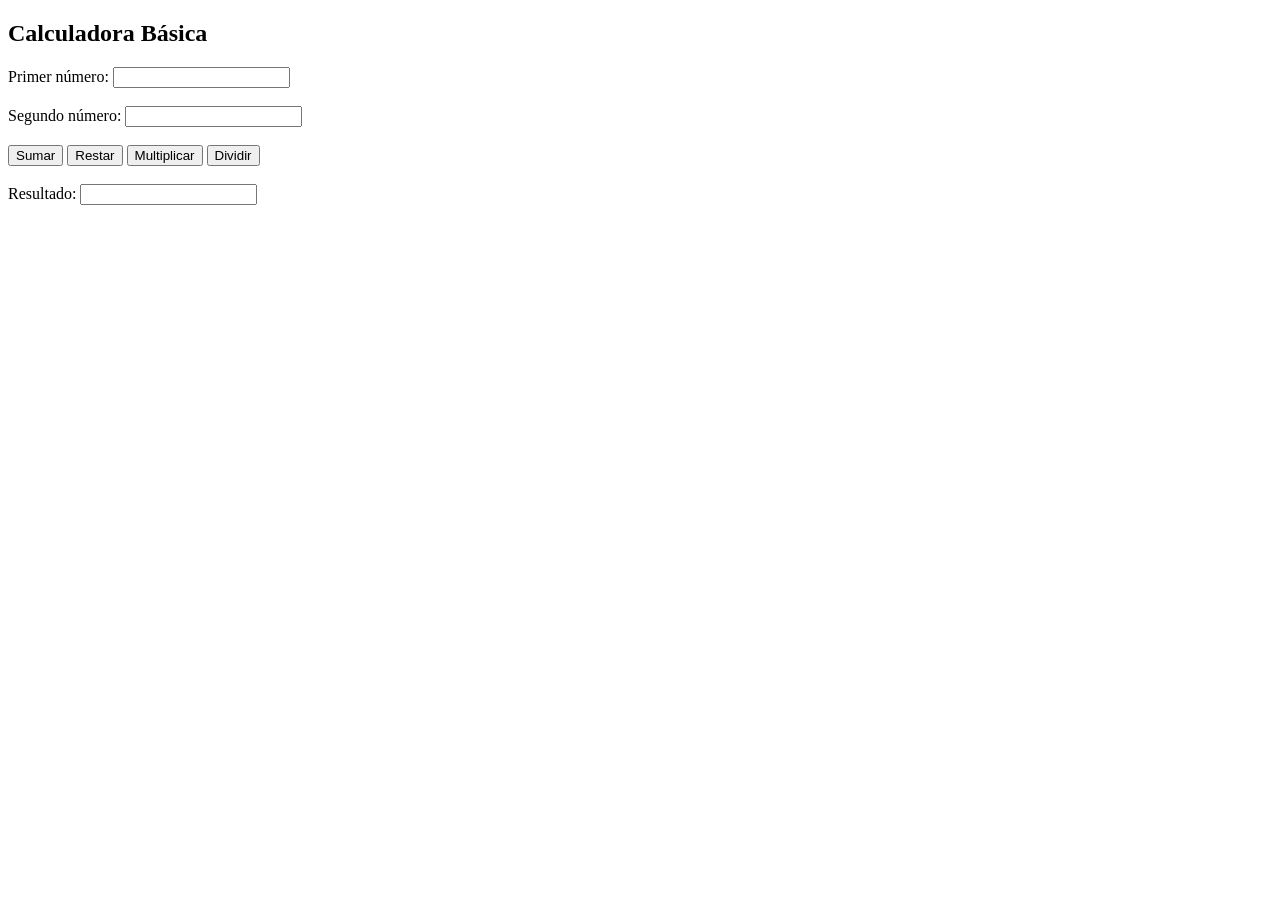
<file: Calculadora_1/Calculadora/calcu.html>
<!DOCTYPE html>
<html>
<head>
<meta charset="utf-8"/>
<title>Calculadora JS</title>

<script>
function sumar() {
    let num1 = parseFloat(document.calculadora.valor1.value);
    let num2 = parseFloat(document.calculadora.valor2.value);
    document.calculadora.resultado.value = num1 + num2;
}

function restar() {
    let num1 = parseFloat(document.calculadora.valor1.value);
    let num2 = parseFloat(document.calculadora.valor2.value);
    document.calculadora.resultado.value = num1 - num2;
}

function multiplicar() {
    let num1 = parseFloat(document.calculadora.valor1.value);
    let num2 = parseFloat(document.calculadora.valor2.value);
    document.calculadora.resultado.value = num1 * num2;
}

function dividir() {
    let num1 = parseFloat(document.calculadora.valor1.value);
    let num2 = parseFloat(document.calculadora.valor2.value);

    if(num2 === 0){
        alert("No se puede dividir entre 0");
    } else {
        document.calculadora.resultado.value = num1 / num2;
    }
}
</script>

</head>

<body>

<h2>Calculadora Básica</h2>

<form name="calculadora">
Primer número: <input type="text" name="valor1"><br><br>
Segundo número: <input type="text" name="valor2"><br><br>

<input type="button" value="Sumar" onclick="sumar()">
<input type="button" value="Restar" onclick="restar()">
<input type="button" value="Multiplicar" onclick="multiplicar()">
<input type="button" value="Dividir" onclick="dividir()"><br><br>

Resultado: <input type="text" name="resultado">
</form>

</body>
</html>
</file>
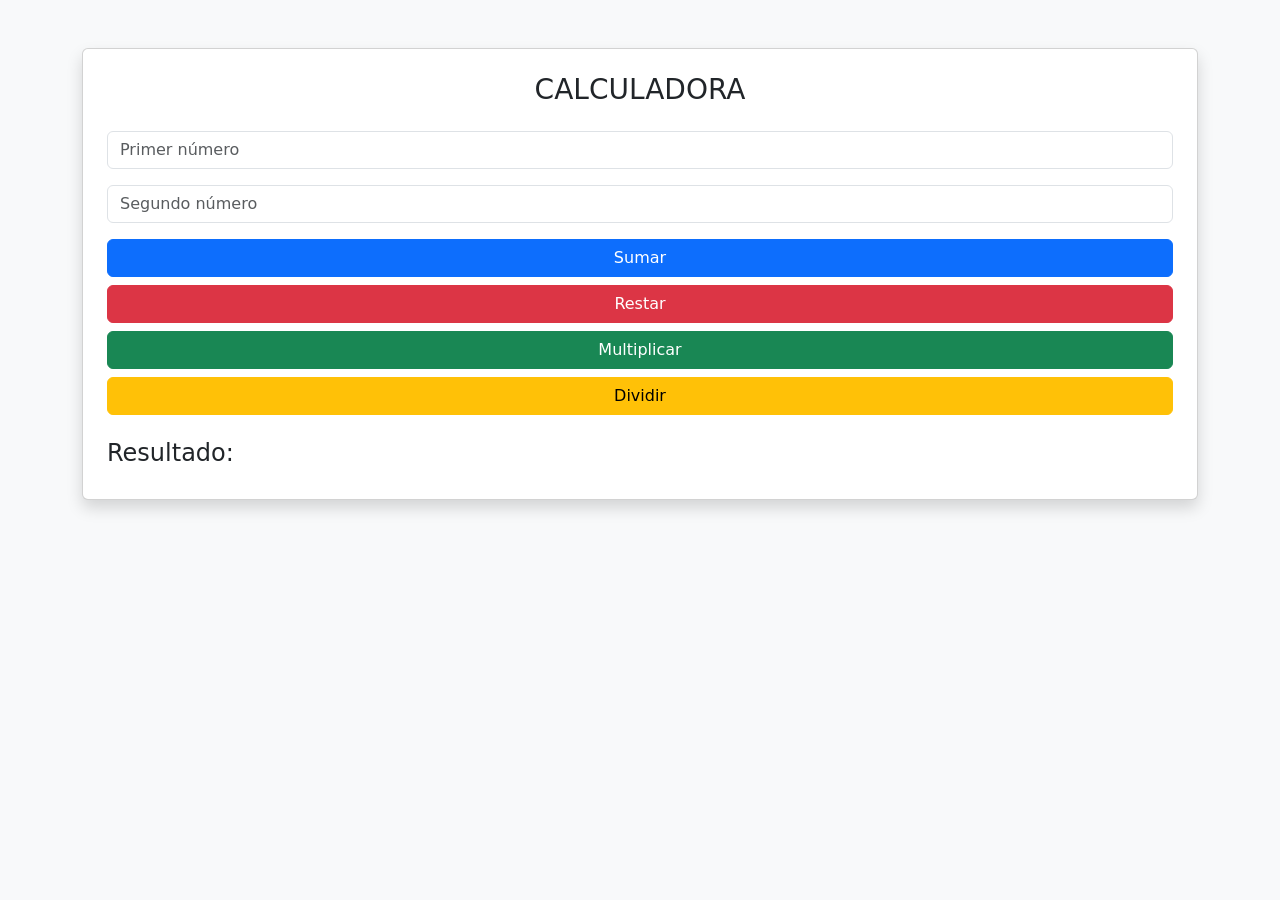
<file: Calculadora_2/calculadora_2/calcu_2.html>
<!DOCTYPE html>
<html>
<head>
<meta charset="utf-8">
<title>Calculadora JQuery</title>

<link href="https://cdn.jsdelivr.net/npm/bootstrap@5.3.2/dist/css/bootstrap.min.css" rel="stylesheet">
<script src="https://code.jquery.com/jquery-3.6.0.min.js"></script>

</head>
<body class="bg-light">

<div class="container mt-5">
    <div class="card p-4 shadow">
        <h3 class="text-center mb-4">CALCULADORA</h3>

        <input type="number" id="valor1" class="form-control mb-3" placeholder="Primer número">
        <input type="number" id="valor2" class="form-control mb-3" placeholder="Segundo número">

        <div class="d-grid gap-2">
            <button class="btn btn-primary" id="sumar">Sumar</button>
            <button class="btn btn-danger" id="restar">Restar</button>
            <button class="btn btn-success" id="multiplicar">Multiplicar</button>
            <button class="btn btn-warning" id="dividir">Dividir</button>
        </div>

        <h4 class="mt-4">Resultado: <span id="resultado"></span></h4>
    </div>
</div>

<script>
$(document).ready(function(){

    // Función para obtener y validar los valores
    function obtenerValores() {
        let n1 = parseFloat($("#valor1").val());
        let n2 = parseFloat($("#valor2").val());
        
        if (isNaN(n1) || isNaN(n2)) {
            alert("Por favor, ingresa ambos números");
            return null;
        }
        return { n1, n2 };
    }

    $("#sumar").click(function(){
        let valores = obtenerValores();
        if (valores) {
            $("#resultado").text(valores.n1 + valores.n2);
        }
    });

    $("#restar").click(function(){
        let valores = obtenerValores();
        if (valores) {
            $("#resultado").text(valores.n1 - valores.n2);
        }
    });

    $("#multiplicar").click(function(){
        let valores = obtenerValores();
        if (valores) {
            $("#resultado").text(valores.n1 * valores.n2);
        }
    });

    $("#dividir").click(function(){
        let valores = obtenerValores();
        if (valores) {
            if(valores.n2 === 0){
                alert("No se puede dividir entre 0");
            } else {
                $("#resultado").text(valores.n1 / valores.n2);
            }
        }
    });

});
</script>

</body>
</html>
</file>
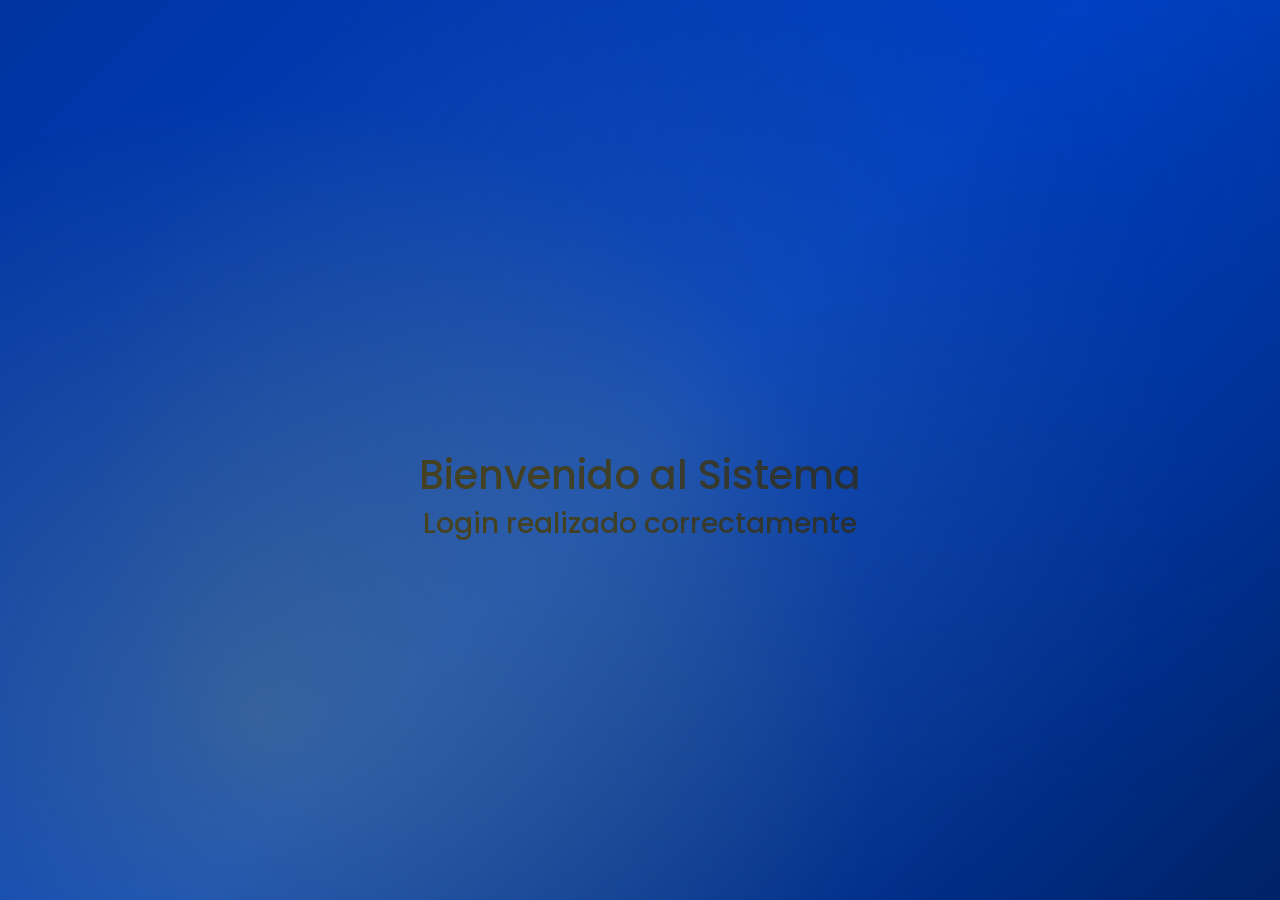
<file: Login/Login/bienvenido.html>
<!DOCTYPE html>
<html>
<head>
<title>Bienvenido</title>
<link href="./css/style.css" rel="stylesheet">
</head>
<body>

<div style="text-align:center; margin-top:100px;">
<h1>   Bienvenido al Sistema</h1>
<h3>Login realizado correctamente</h3>
</div>

</body>
</html>
</file>
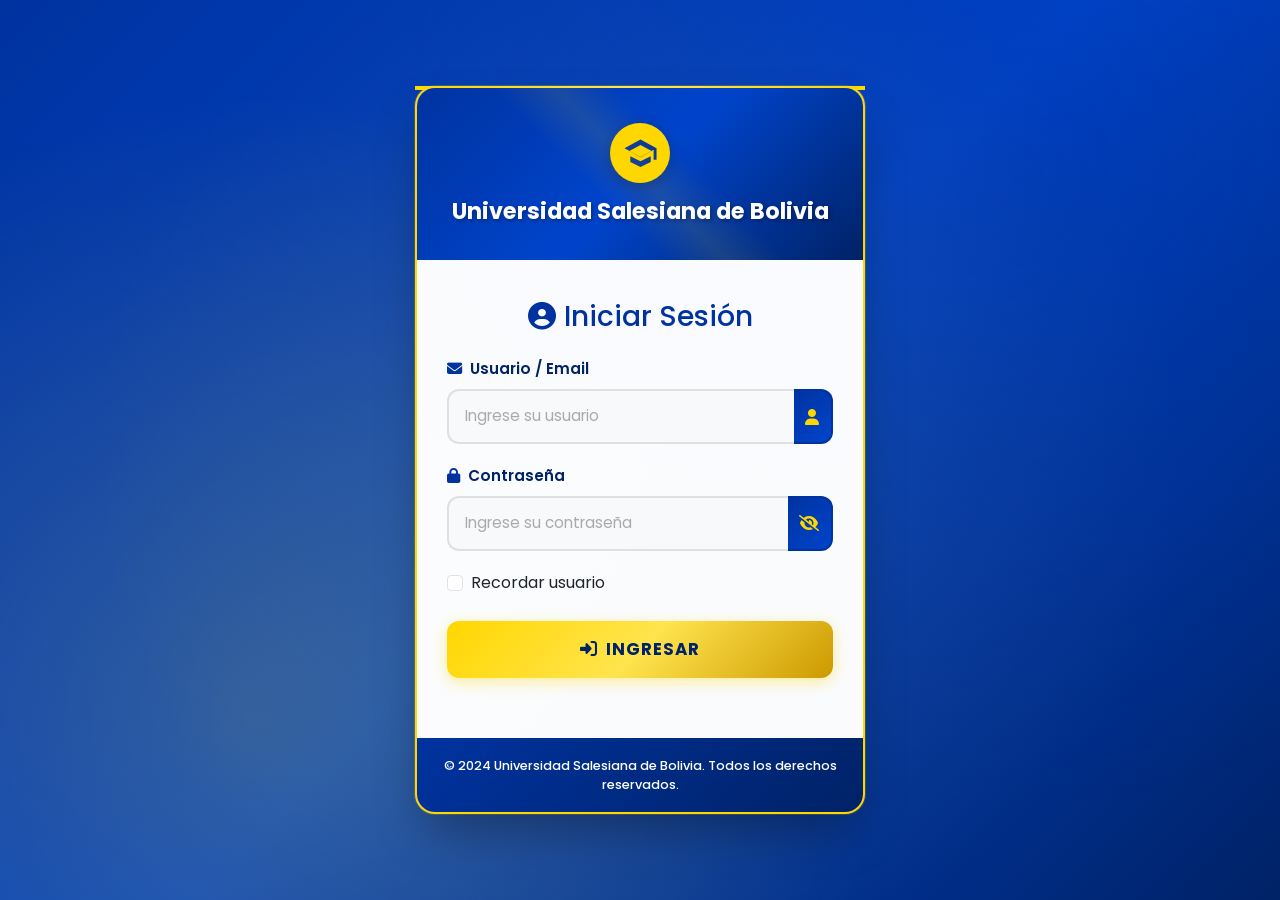
<file: Login/Login/page-login.html>
<!DOCTYPE html>
<html lang="es">
<head>
    <meta charset="UTF-8">
    <meta name="viewport" content="width=device-width, initial-scale=1.0">
    <title>Login USB - Universidad Salesiana de Bolivia</title>
    
    <!-- Bootstrap CSS -->
    <link href="https://cdn.jsdelivr.net/npm/bootstrap@5.3.2/dist/css/bootstrap.min.css" rel="stylesheet">
    <!-- Custom CSS -->
    <link href="css/style.css" rel="stylesheet">
    <!-- Google Fonts -->
    <link href="https://fonts.googleapis.com/css2?family=Poppins:wght@300;400;500;600;700&display=swap" rel="stylesheet">
    <!-- Font Awesome -->
    <link href="https://cdnjs.cloudflare.com/ajax/libs/font-awesome/6.4.0/css/all.min.css" rel="stylesheet">
</head>
<body>

<div class="login-container">
    <div class="login-card">
        <!-- Header -->
        <div class="usb-decoration"></div>
        <div class="login-header">
            <div class="usb-icon">
                <svg xmlns="http://www.w3.org/2000/svg" viewBox="0 0 24 24" fill="currentColor">
                    <path d="M12 3L1 9l11 6 9-4.91V17h2V9L12 3zm0 12.18L4.36 11 12 6.82 19.64 11 12 15.18zM5 14.5v4L12 22l7-3.5v-4L12 18l-7-3.5z"/>
                </svg>
            </div>
            <h2>Universidad Salesiana de Bolivia</h2>
        </div>
        
        <!-- Body -->
        <div class="login-body">
            <h3 class="text-center mb-4" style="color: var(--usb-blue);">
                <i class="fas fa-user-circle me-2"></i>Iniciar Sesión
            </h3>
            
            <form id="loginForm">
                <!-- Usuario -->
                <div class="mb-3">
                    <label for="usuario" class="form-label">
                        <i class="fas fa-envelope me-2" style="color: var(--usb-blue);"></i>Usuario / Email
                    </label>
                    <div class="input-group">
                        <input type="text" 
                               class="form-control" 
                               id="usuario" 
                               name="usuario" 
                               placeholder="Ingrese su usuario" 
                               required>
                        <span class="input-group-text">
                            <i class="fas fa-user"></i>
                        </span>
                    </div>
                </div>
                
                <!-- Contraseña -->
                <div class="mb-3">
                    <label for="password" class="form-label">
                        <i class="fas fa-lock me-2" style="color: var(--usb-blue);"></i>Contraseña
                    </label>
                    <div class="input-group">
                        <input type="password" 
                               class="form-control" 
                               id="password" 
                               name="password" 
                               placeholder="Ingrese su contraseña" 
                               required>
                        <span class="input-group-text" id="togglePassword">
                            <i class="fas fa-eye-slash"></i>
                        </span>
                    </div>
                </div>
                
                <!-- Recordar -->
                <div class="mb-3 form-check">
                    <input type="checkbox" class="form-check-input" id="recordar">
                    <label class="form-check-label" for="recordar">Recordar usuario</label>
                </div>
                
                <!-- Botón -->
                <button type="submit" class="btn btn-login">
                    <i class="fas fa-sign-in-alt me-2"></i>Ingresar
                </button>
            </form>
            
            <!-- Mensaje -->
            <div id="mensaje"></div>
        </div>
        
        <!-- Footer -->
        <div class="login-footer">
            <p>&copy; 2024 Universidad Salesiana de Bolivia. Todos los derechos reservados.</p>
        </div>
    </div>
</div>

<!-- jQuery -->
<script src="https://code.jquery.com/jquery-3.6.0.min.js"></script>
<!-- Bootstrap JS -->
<script src="https://cdn.jsdelivr.net/npm/bootstrap@5.3.2/dist/js/bootstrap.bundle.min.js"></script>

<script>
$(document).ready(function(){

    // Toggle password visibility
    $('#togglePassword').click(function(){
        var input = $(this).prev('input');
        var icon = $(this).find('i');
        
        if(input.attr('type') === 'password'){
            input.attr('type', 'text');
            icon.removeClass('fa-eye-slash').addClass('fa-eye');
        } else {
            input.attr('type', 'password');
            icon.removeClass('fa-eye').addClass('fa-eye-slash');
        }
    });

    // Form submit
    $("#loginForm").submit(function(e){
        e.preventDefault();

        var usuario = $("#usuario").val();
        var password = $("#password").val();

        // Credenciales
        var usuario_correcto = "LuisBenjaminFabianHerrera@gmail.com";
        var password_correcto = "123456";

        if(usuario === usuario_correcto && password === password_correcto){
            $("#mensaje").html("<div class='alert alert-success'><i class='fas fa-check-circle me-2'></i>✅ Login correcto. Redirigiendo...</div>");
            
            setTimeout(function(){
                window.location.href = "bienvenido.html";
            },1500);

        } else {
            $("#mensaje").html("<div class='alert alert-danger'><i class='fas fa-exclamation-circle me-2'></i>❌ Usuario o contraseña incorrectos</div>");
        }

    });

});
</script>

</body>
</html>
</file>
<file: Login/Login/css/style.css>
/* Bootstrap Custom Styles */
@import url('https://cdn.jsdelivr.net/npm/bootstrap@5.3.2/dist/css/bootstrap.min.css');

/* Google Fonts */
@import url('https://fonts.googleapis.com/css2?family=Poppins:wght@300;400;500;600;700&display=swap');

* {
    margin: 0;
    padding: 0;
    box-sizing: border-box;
}

:root {
    /* Universidad Salesiana de Bolivia - Colores Oficiales */
    --usb-blue: #0033A0;
    --usb-blue-light: #0044CC;
    --usb-blue-dark: #002266;
    --usb-yellow: #FFD700;
    --usb-yellow-light: #FFE44D;
    --usb-yellow-dark: #CC9900;
    --usb-white: #FFFFFF;
    --usb-gray: #F5F5F5;
}

body {
    font-family: 'Poppins', sans-serif;
    min-height: 100vh;
    background: linear-gradient(135deg, var(--usb-blue) 0%, var(--usb-blue-light) 50%, var(--usb-blue-dark) 100%);
    display: flex;
    justify-content: center;
    align-items: center;
    padding: 20px;
}

/* Animated Background */
body::before {
    content: '';
    position: fixed;
    top: 0;
    left: 0;
    width: 100%;
    height: 100%;
    background: 
        radial-gradient(circle at 20% 80%, rgba(255, 215, 0, 0.2) 0%, transparent 50%),
        radial-gradient(circle at 80% 20%, rgba(0, 51, 160, 0.3) 0%, transparent 50%),
        radial-gradient(circle at 50% 50%, rgba(255, 215, 0, 0.1) 0%, transparent 70%);
    pointer-events: none;
    z-index: 0;
    animation: gradientMove 15s ease-in-out infinite;
}

@keyframes gradientMove {
    0%, 100% {
        background: 
            radial-gradient(circle at 20% 80%, rgba(255, 215, 0, 0.2) 0%, transparent 50%),
            radial-gradient(circle at 80% 20%, rgba(0, 51, 160, 0.3) 0%, transparent 50%);
    }
    50% {
        background: 
            radial-gradient(circle at 80% 80%, rgba(255, 215, 0, 0.2) 0%, transparent 50%),
            radial-gradient(circle at 20% 20%, rgba(0, 51, 160, 0.3) 0%, transparent 50%);
    }
}

.login-container {
    position: relative;
    z-index: 1;
    width: 100%;
    max-width: 450px;
}

.login-card {
    background: rgba(255, 255, 255, 0.98);
    border-radius: 20px;
    box-shadow: 
        0 25px 50px -12px rgba(0, 0, 0, 0.35),
        0 0 0 1px rgba(255, 215, 0, 0.2);
    overflow: hidden;
    animation: slideIn 0.6s ease-out;
    border: 2px solid var(--usb-yellow);
}

@keyframes slideIn {
    from {
        opacity: 0;
        transform: translateY(-30px) scale(0.95);
    }
    to {
        opacity: 1;
        transform: translateY(0) scale(1);
    }
}

.login-header {
    background: linear-gradient(135deg, var(--usb-blue) 0%, var(--usb-blue-light) 50%, var(--usb-blue-dark) 100%);
    padding: 35px 20px;
    text-align: center;
    position: relative;
    overflow: hidden;
}

.login-header::before {
    content: '';
    position: absolute;
    top: 0;
    left: 0;
    right: 0;
    bottom: 0;
    background: linear-gradient(45deg, transparent 40%, rgba(255, 215, 0, 0.1) 50%, transparent 60%);
    animation: shimmer 3s infinite;
}

@keyframes shimmer {
    0% { transform: translateX(-100%); }
    100% { transform: translateX(100%); }
}

.login-header h2 {
    color: var(--usb-white);
    font-size: 1.4rem;
    font-weight: 700;
    margin: 0;
    text-shadow: 2px 2px 4px rgba(0, 0, 0, 0.3);
    position: relative;
}

.login-header .usb-icon {
    width: 60px;
    height: 60px;
    margin: 0 auto 15px;
    background: var(--usb-yellow);
    border-radius: 50%;
    display: flex;
    align-items: center;
    justify-content: center;
    box-shadow: 0 4px 15px rgba(0, 0, 0, 0.3);
    animation: pulse 2s infinite;
}

@keyframes pulse {
    0%, 100% { transform: scale(1); }
    50% { transform: scale(1.05); }
}

.login-header .usb-icon svg {
    width: 35px;
    height: 35px;
    color: var(--usb-blue);
}

.login-body {
    padding: 40px 30px;
}

.form-label {
    font-weight: 600;
    color: var(--usb-blue-dark);
    margin-bottom: 8px;
    font-size: 0.95rem;
}

.form-control {
    border: 2px solid #e0e0e0;
    border-radius: 12px;
    padding: 14px 16px;
    font-size: 0.95rem;
    transition: all 0.3s ease;
    background: #f8f9fa;
}

.form-control:focus {
    border-color: var(--usb-blue);
    box-shadow: 0 0 0 4px rgba(0, 51, 160, 0.15);
    background: white;
    outline: none;
}

.form-control::placeholder {
    color: #aaa;
}

.input-group-text {
    background: linear-gradient(135deg, var(--usb-blue), var(--usb-blue-light));
    border: 2px solid var(--usb-blue);
    border-left: none;
    border-radius: 0 12px 12px 0;
    color: var(--usb-yellow);
    cursor: pointer;
    transition: all 0.3s ease;
}

.input-group-text:hover {
    background: var(--usb-blue-dark);
}

.input-group .form-control {
    border-right: none;
    border-radius: 12px 0 0 12px;
}

.input-group {
    margin-bottom: 20px;
}

/* Botón principal */
.btn-login {
    background: linear-gradient(135deg, var(--usb-yellow) 0%, var(--usb-yellow-light) 50%, var(--usb-yellow-dark) 100%);
    border: none;
    border-radius: 12px;
    padding: 16px;
    font-size: 1.05rem;
    font-weight: 700;
    color: var(--usb-blue-dark);
    width: 100%;
    transition: all 0.3s ease;
    cursor: pointer;
    margin-top: 10px;
    text-transform: uppercase;
    letter-spacing: 1px;
    box-shadow: 0 4px 15px rgba(255, 215, 0, 0.4);
}

.btn-login:hover {
    transform: translateY(-3px);
    box-shadow: 0 12px 25px rgba(255, 215, 0, 0.5);
    background: linear-gradient(135deg, var(--usb-yellow-light) 0%, var(--usb-yellow) 50%, var(--usb-yellow-dark) 100%);
    color: var(--usb-blue-dark);
}

.btn-login:active {
    transform: translateY(0);
}

/* Alert Styles */
#mensaje {
    margin-top: 20px;
}

.alert {
    border-radius: 12px;
    padding: 14px 18px;
    font-size: 0.9rem;
    font-weight: 500;
    border: none;
    animation: fadeIn 0.3s ease;
}

@keyframes fadeIn {
    from { opacity: 0; transform: translateY(-10px); }
    to { opacity: 1; transform: translateY(0); }
}

.alert-success {
    background: linear-gradient(135deg, #d4edda, #c3e6cb);
    color: #155724;
    border-left: 5px solid #28a745;
    box-shadow: 0 4px 10px rgba(40, 167, 69, 0.2);
}

.alert-danger {
    background: linear-gradient(135deg, #f8d7da, #f5c6cb);
    color: #721c24;
    border-left: 5px solid #dc3545;
    box-shadow: 0 4px 10px rgba(220, 53, 69, 0.2);
}

/* Recordar checkbox */
.form-check-input:checked {
    background-color: var(--usb-blue);
    border-color: var(--usb-blue);
}

.form-check-input:focus {
    box-shadow: 0 0 0 4px rgba(0, 51, 160, 0.2);
}

/* Footer */
.login-footer {
    text-align: center;
    padding: 18px;
    background: linear-gradient(135deg, var(--usb-blue), var(--usb-blue-dark));
}

.login-footer p {
    margin: 0;
    font-size: 0.8rem;
    color: var(--usb-white);
    font-weight: 500;
}

/* Decoración - Universidad Salesiana */
.usb-decoration {
    position: absolute;
    width: 100%;
    height: 4px;
    background: linear-gradient(90deg, var(--usb-yellow) 0%, var(--usb-yellow-light) 50%, var(--usb-yellow) 100%);
    top: 0;
    left: 0;
}

/* Responsive */
@media (max-width: 480px) {
    .login-body {
        padding: 30px 20px;
    }
    
    .login-header h2 {
        font-size: 1.2rem;
    }
    
    .login-header .usb-icon {
        width: 50px;
        height: 50px;
    }
    
    .login-header .usb-icon svg {
        width: 28px;
        height: 28px;
    }
}
</file>
